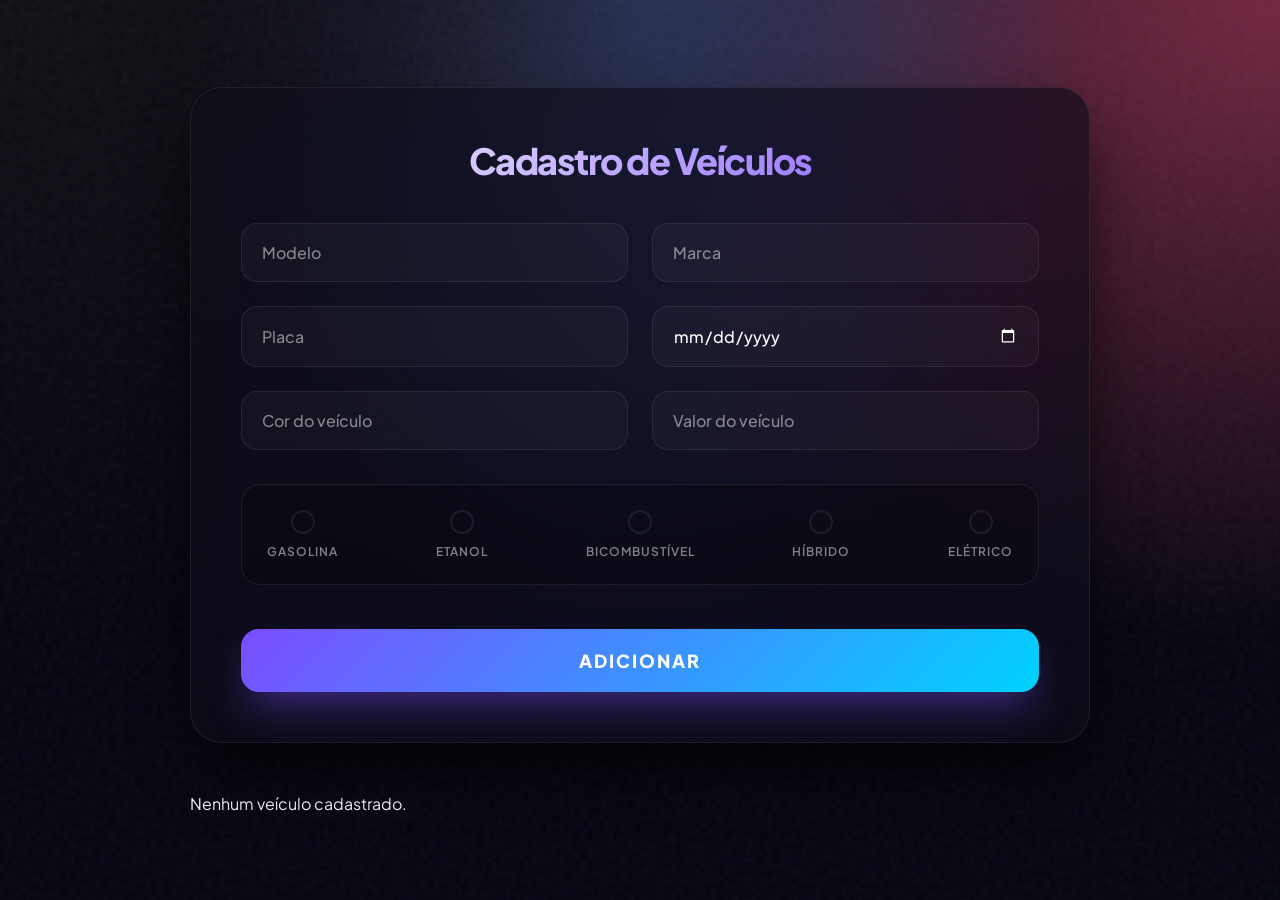
<file: index.html>
<!DOCTYPE html>
<html lang="pt-br">
<head>
    <meta charset="UTF-8">
    <title>Cadastro de Veículos</title>
    <link rel="stylesheet" href="css/style.css">
    <script src="js/scriptVec.js" defer type="module""></script>
</head>
<body>

<div class="container">

    <div class="card">
        <h1>Cadastro de Veículos</h1>

        <form id="formVeiculo">

         
            <input type="text" name="modelo" id="modelo" placeholder="Modelo" required>

       
            <input type="text" name="marca" id="marca" placeholder="Marca" required>

            <input type="text" name="placa" id="placa" placeholder="Placa" required>

         
            <input type="date" name="ano" id="ano" placeholder="Ano de fabricação" required >

            <input type="text" name="cor" id="cor" placeholder="Cor do veículo" required>

       
            <input type="number" name="valor" id="valor" placeholder="Valor do veículo" required>

           
            <div class="radio-group">

                <label>
                    <input type="radio" id="gasolina" name="combustivel" value="gasolina"  required>
                    Gasolina
                </label>

                <label>
                    <input type="radio" id="etanol" name="combustivel" value="etanol"required>
                    Etanol
                </label>

                <label>
                    <input type="radio" id="bicombustivel" name="combustivel" value="bicombustivel" required>
                    Bicombustível
                </label>

                <label>
                    <input type="radio" id="hibrido" name="combustivel" value="hibrido" required>
                    Híbrido
                </label>

                <label>
                    <input type="radio" id="eletrico" name="combustivel" value="eletrico" required>
                    Elétrico
                </label>
            </div>

        
            <button id="btnEnviar" type="submit">Adicionar</button>

        </form>
    </div>

    <!-- LISTA -->
    <div class="lista" id="listaVeiculos">
        <!-- JS vai inserir aqui -->   
    </div>
</div>

</body>

</html>
</file>
<file: css/style.css>
/* 
   DESIGN SYSTEM: ULTRA-PREMIUM GLASSMORPHISM 2.0
   Role: Senior UI/UX Designer
   Concept: Depth, Motion, and Luxury
*/

@import url('https://fonts.googleapis.com/css2?family=Plus+Jakarta+Sans:wght@300;400;500;600;700;800&display=swap');

:root {
    --bg-deep: #050510;
    --accent-primary: #7c4dff;
    --accent-secondary: #00d2ff;
    --glass-white: rgba(255, 255, 255, 0.03);
    --glass-border: rgba(255, 255, 255, 0.08);
    --text-main: #f8f9fa;
    --text-muted: rgba(248, 249, 250, 0.5);
    --shadow-xl: 0 32px 64px -12px rgba(0, 0, 0, 0.8);
    --transition-smooth: all 0.5s cubic-bezier(0.4, 0, 0.2, 1);
}

* {
    margin: 0;
    padding: 0;
    box-sizing: border-box;
    font-family: 'Plus Jakarta Sans', sans-serif;
}

body {
    background-color: var(--bg-deep);
    background-image: 
        radial-gradient(at 0% 0%, hsla(253,16%,7%,1) 0, transparent 50%), 
        radial-gradient(at 50% 0%, hsla(225,39%,30%,1) 0, transparent 50%), 
        radial-gradient(at 100% 0%, hsla(339,49%,30%,1) 0, transparent 50%);
    color: var(--text-main);
    min-height: 100vh;
    display: flex;
    justify-content: center;
    align-items: center;
    padding: 60px 20px;
    overflow-x: hidden;
}

/* ANIMATED BACKGROUND MESH */
body::before {
    content: "";
    position: fixed;
    top: 0;
    left: 0;
    width: 100%;
    height: 100%;
    background: url("data:image/svg+xml,%3Csvg viewBox='0 0 200 200' xmlns='http://www.w3.org/2000/svg'%3E%3Cfilter id='noiseFilter'%3E%3CfeTurbulence type='fractalNoise' baseFrequency='0.65' numOctaves='3' stitchTiles='stitch'/%3E%3C/filter%3E%3Crect width='100%25' height='100%25' filter='url(%23noiseFilter)'/%3E%3C/svg%3E");
    opacity: 0.05;
    pointer-events: none;
    z-index: 0;
}

/* CONTAINER */
.container {
    width: 100%;
    max-width: 900px;
    z-index: 1;
    animation: fadeIn 1s ease-out;
}

@keyframes fadeIn {
    from { opacity: 0; transform: translateY(20px); }
    to { opacity: 1; transform: translateY(0); }
}

/* CARD PRINCIPAL */
.card {
    background: rgba(15, 15, 25, 0.7);
    backdrop-filter: blur(30px) saturate(180%);
    -webkit-backdrop-filter: blur(30px) saturate(180%);
    border: 1px solid var(--glass-border);
    border-radius: 32px;
    padding: 50px;
    box-shadow: var(--shadow-xl);
    position: relative;
    overflow: hidden;
}

.card::after {
    content: "";
    position: absolute;
    top: 0;
    left: -100%;
    width: 100%;
    height: 100%;
    background: linear-gradient(90deg, transparent, rgba(255,255,255,0.05), transparent);
    transition: 0.5s;
}

.card:hover::after {
    left: 100%;
    transition: 0.8s;
}

/* TÍTULO */
h1 {
    text-align: center;
    font-size: 36px;
    font-weight: 800;
    letter-spacing: -1.5px;
    margin-bottom: 40px;
    background: linear-gradient(135deg, #fff 0%, #7c4dff 100%);
    background-clip: text;
    -webkit-background-clip: text;
    -webkit-text-fill-color: transparent;
}

/* FORM */
form {
    display: grid;
    grid-template-columns: repeat(2, 1fr);
    gap: 24px;
}

/* INPUTS */
input[type="text"],
input[type="number"],
input[type="date"] {
    background: rgba(255, 255, 255, 0.03);
    border: 1px solid var(--glass-border);
    border-radius: 16px;
    padding: 18px 20px;
    color: white;
    font-size: 16px;
    font-weight: 500;
    outline: none;
    transition: var(--transition-smooth);
    width: 100%;
}

input::placeholder {
    color: var(--text-muted);
}

input:focus {
    background: rgba(255, 255, 255, 0.07);
    border-color: var(--accent-primary);
    box-shadow: 0 0 0 4px rgba(124, 77, 255, 0.15);
    transform: translateY(-2px);
}

/* RADIO GROUP */
.radio-group {
    grid-column: span 2;
    display: flex;
    justify-content: space-between;
    align-items: center;
    background: rgba(0, 0, 0, 0.2);
    padding: 25px;
    border-radius: 20px;
    border: 1px solid var(--glass-border);
    margin-top: 10px;
}

.radio-group label {
    display: flex;
    flex-direction: column;
    align-items: center;
    gap: 10px;
    font-size: 12px;
    font-weight: 600;
    color: var(--text-muted);
    cursor: pointer;
    transition: var(--transition-smooth);
    text-transform: uppercase;
    letter-spacing: 1px;
}

.radio-group label:hover {
    color: white;
    transform: scale(1.1);
}

.radio-group input[type="radio"] {
    appearance: none;
    width: 24px;
    height: 24px;
    border: 2px solid var(--glass-border);
    border-radius: 50%;
    cursor: pointer;
    position: relative;
    transition: var(--transition-smooth);
}

.radio-group input[type="radio"]:checked {
    border-color: var(--accent-primary);
    background: var(--accent-primary);
    box-shadow: 0 0 15px var(--accent-primary);
}

.radio-group input[type="radio"]:checked::after {
    content: "";
    position: absolute;
    top: 50%;
    left: 50%;
    transform: translate(-50%, -50%);
    width: 8px;
    height: 8px;
    background: white;
    border-radius: 50%;
}

/* BOTÃO ENVIAR */
#btnEnviar {
    grid-column: span 2;
    background: linear-gradient(135deg, #7c4dff 0%, #00d2ff 100%);
    color: white;
    border: none;
    border-radius: 18px;
    padding: 20px;
    font-size: 18px;
    font-weight: 800;
    cursor: pointer;
    transition: var(--transition-smooth);
    margin-top: 20px;
    text-transform: uppercase;
    letter-spacing: 2px;
    box-shadow: 0 20px 40px -10px rgba(124, 77, 255, 0.5);
}

#btnEnviar:hover {
    transform: translateY(-5px);
    box-shadow: 0 25px 50px -10px rgba(124, 77, 255, 0.7);
    letter-spacing: 4px;
}

#btnEnviar:active {
    transform: scale(0.95);
}

/* LISTA DE VEÍCULOS */
.lista {
    margin-top: 50px;
    display: grid;
    gap: 20px;
}

/* ITEM VEÍCULO (GRID LAYOUT) */
.item {
    background: rgba(255, 255, 255, 0.02);
    backdrop-filter: blur(10px);
    border: 1px solid var(--glass-border);
    padding: 20px 30px;
    border-radius: 20px;
    display: grid;
    grid-template-columns: repeat(auto-fit, minmax(120px, 1fr));
    gap: 20px;
    align-items: center;
    transition: var(--transition-smooth);
    position: relative;
}

.item:hover {
    background: rgba(255, 255, 255, 0.05);
    border-color: var(--accent-secondary);
    transform: translateY(-5px);
    box-shadow: 0 10px 30px rgba(0,0,0,0.3);
}

.item p {
    font-size: 13px;
    color: var(--text-muted);
    display: flex;
    flex-direction: column;
    gap: 4px;
    line-height: 1.4;
}

.item strong {
    color: white;
    font-size: 14px;
    font-weight: 700;
    text-transform: uppercase;
    letter-spacing: 0.5px;
}

/* Container para os botões de ação na lista */
.item .acoes {
    display: flex;
    gap: 10px;
    justify-content: flex-end;
}

/* VEÍCULO ISENTO */
.isento {
    border-left: 6px solid #00ff88;
    background: linear-gradient(90deg, rgba(0, 255, 136, 0.05), transparent);
}

/* BOTÕES DE AÇÃO (EXCLUIR/ALTERAR) */
.remover, .alterar {
    padding: 10px 18px;
    border-radius: 10px;
    font-size: 12px;
    font-weight: 700;
    cursor: pointer;
    transition: var(--transition-smooth);
    text-transform: uppercase;
    border: 1px solid transparent;
}

.remover {
    background: rgba(232, 65, 24, 0.1);
    color: #ff4757;
    border-color: rgba(232, 65, 24, 0.2);
}

.alterar {
    background: rgba(255, 255, 255, 0.05);
    color: white;
    border-color: var(--glass-border);
}

.remover:hover {
    background: #ff4757;
    color: white;
    box-shadow: 0 8px 16px rgba(255, 71, 87, 0.3);
}

.alterar:hover {
    background: white;
    color: var(--bg-deep);
}

.remover:hover {
    background: #ff4757;
    color: white;
    box-shadow: 0 10px 20px rgba(255, 71, 87, 0.3);
}

/* RESPONSIVIDADE */
@media (max-width: 768px) {
    form {
        grid-template-columns: 1fr;
    }
    
    .radio-group, #btnEnviar {
        grid-column: span 1;
    }

    .radio-group {
        flex-direction: column;
        align-items: flex-start;
        gap: 20px;
    }

    .radio-group label {
        flex-direction: row;
        width: 100%;
        justify-content: space-between;
    }

    .card {
        padding: 30px 20px;
    }

    h1 {
        font-size: 28px;
    }
}

/* CUSTOM DATE PICKER */
input::-webkit-calendar-picker-indicator {
    filter: invert(1) hue-rotate(250deg) brightness(1.5);
    cursor: pointer;
}
</file>
